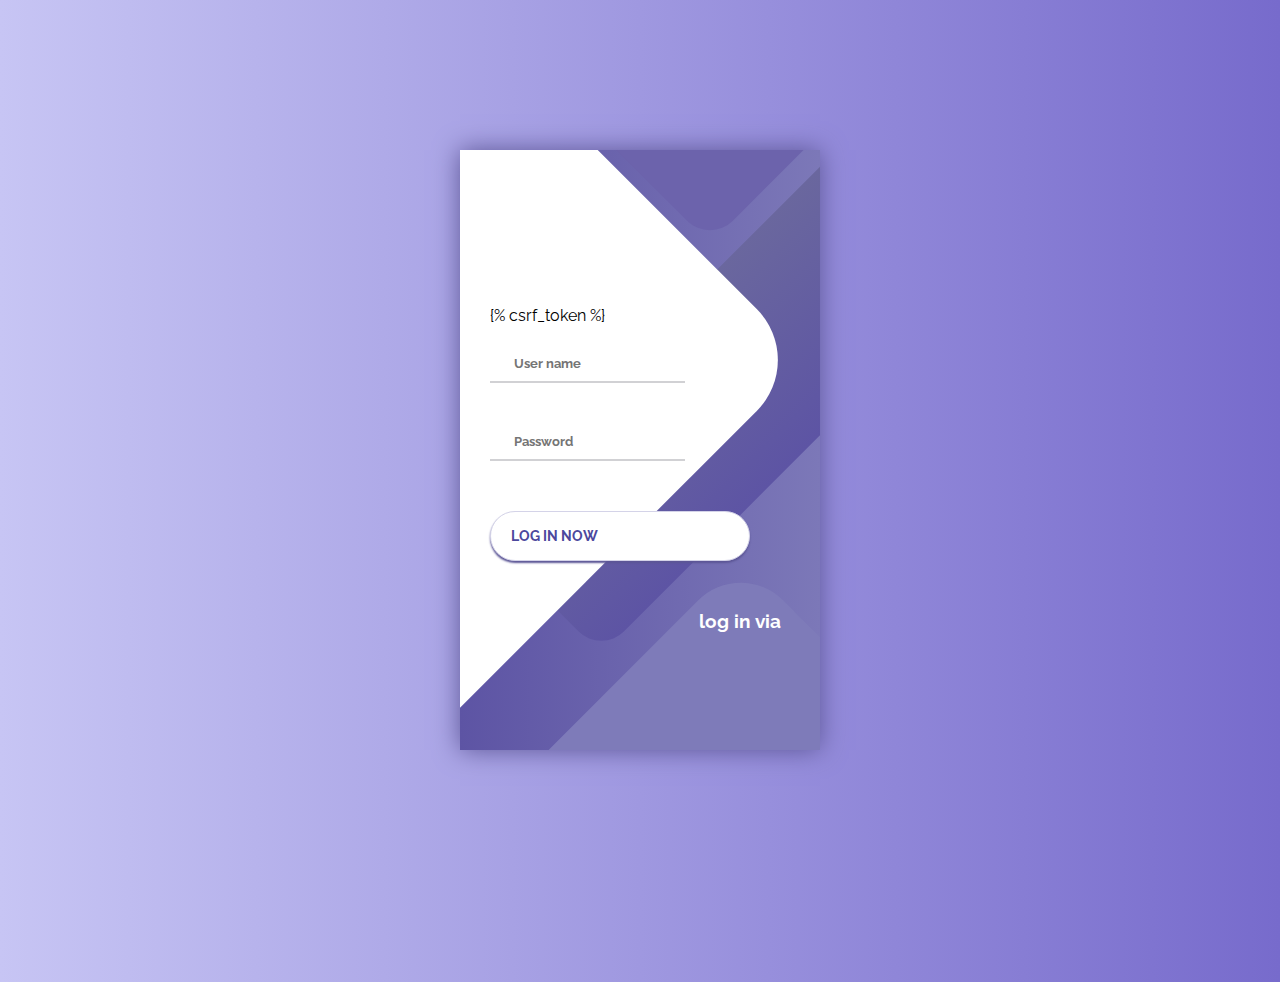
<file: project/pro/templates/login.html>
<!doctype html>
<html lang="en">
  <head>
    <meta charset="utf-8">
    <meta name="viewport" content="width=device-width, initial-scale=1">
    <title>Bootstrap demo</title>
    <link href="https://cdn.jsdelivr.net/npm/bootstrap@5.2.3/dist/css/bootstrap.min.css" rel="stylesheet" integrity="sha384-rbsA2VBKQhggwzxH7pPCaAqO46MgnOM80zW1RWuH61DGLwZJEdK2Kadq2F9CUG65" crossorigin="anonymous">
  </head>
  <style>
    @import url('https://fonts.googleapis.com/css?family=Raleway:400,700');

    * {
        box-sizing: border-box;
        margin: 0;
        padding: 0;	
        font-family: Raleway, sans-serif;
    }
    
    body {
        background: linear-gradient(90deg, #C7C5F4, #776BCC);		
    }
    
    .container {
        display: flex;
        align-items: center;
        justify-content: center;
        min-height: 100vh;
    }
    
    .screen {		
        background: linear-gradient(90deg, #5D54A4, #7C78B8);		
        position: relative;	
        height: 600px;
        width: 360px;	
        box-shadow: 0px 0px 24px #5C5696;
    }
    
    .screen__content {
        z-index: 1;
        position: relative;	
        height: 100%;
    }
    
    .screen__background {		
        position: absolute;
        top: 0;
        left: 0;
        right: 0;
        bottom: 0;
        z-index: 0;
        -webkit-clip-path: inset(0 0 0 0);
        clip-path: inset(0 0 0 0);	
    }
    
    .screen__background__shape {
        transform: rotate(45deg);
        position: absolute;
    }
    
    .screen__background__shape1 {
        height: 520px;
        width: 520px;
        background: #FFF;	
        top: -50px;
        right: 120px;	
        border-radius: 0 72px 0 0;
    }
    
    .screen__background__shape2 {
        height: 220px;
        width: 220px;
        background: #6C63AC;	
        top: -172px;
        right: 0;	
        border-radius: 32px;
    }
    
    .screen__background__shape3 {
        height: 540px;
        width: 190px;
        background: linear-gradient(270deg, #5D54A4, #6A679E);
        top: -24px;
        right: 0;	
        border-radius: 32px;
    }
    
    .screen__background__shape4 {
        height: 400px;
        width: 200px;
        background: #7E7BB9;	
        top: 420px;
        right: 50px;	
        border-radius: 60px;
    }
    
    .login {
        width: 320px;
        padding: 30px;
        padding-top: 156px;
    }
    
    .login__field {
        padding: 20px 0px;	
        position: relative;	
    }
    
    .login__icon {
        position: absolute;
        top: 30px;
        color: #7875B5;
    }
    
    .login__input {
        border: none;
        border-bottom: 2px solid #D1D1D4;
        background: none;
        padding: 10px;
        padding-left: 24px;
        font-weight: 700;
        width: 75%;
        transition: .2s;
    }
    
    .login__input:active,
    .login__input:focus,
    .login__input:hover {
        outline: none;
        border-bottom-color: #6A679E;
    }
    
    .login__submit {
        background: #fff;
        font-size: 14px;
        margin-top: 30px;
        padding: 16px 20px;
        border-radius: 26px;
        border: 1px solid #D4D3E8;
        text-transform: uppercase;
        font-weight: 700;
        display: flex;
        align-items: center;
        width: 100%;
        color: #4C489D;
        box-shadow: 0px 2px 2px #5C5696;
        cursor: pointer;
        transition: .2s;
    }
    
    .login__submit:active,
    .login__submit:focus,
    .login__submit:hover {
        border-color: #6A679E;
        outline: none;
    }
    
    .button__icon {
        font-size: 24px;
        margin-left: auto;
        color: #7875B5;
    }
    
    .social-login {	
        position: absolute;
        height: 140px;
        width: 160px;
        text-align: center;
        bottom: 0px;
        right: 0px;
        color: #fff;
    }
    
    .social-icons {
        display: flex;
        align-items: center;
        justify-content: center;
    }
    
    .social-login__icon {
        padding: 20px 10px;
        color: #fff;
        text-decoration: none;	
        text-shadow: 0px 0px 8px #7875B5;
    }
    
    .social-login__icon:hover {
        transform: scale(1.5);	
    }
    

  </style>
  <body>
    <div class="container">
        <div class="screen">
            <div class="screen__content">
                <form  method="post" class="login">
                    {% csrf_token %}
                    <div class="login__field">
                        <i class="login__icon fas fa-user"></i>
                        <input type="text" class="login__input" placeholder="User name" name="username">
                    </div>
                    <div class="login__field">
                        <i class="login__icon fas fa-lock"></i>
                        <input type="password" class="login__input" placeholder="Password" name="pass1">
                    </div>
                    <button class="button login__submit" type="submit">
                      Log in now
                        <i class="button__icon fas fa-chevron-right"></i>
                    </button>				
                </form>
                <div class="social-login">
                    <h3>log in via</h3>
                    <div class="social-icons">
                        <a href="#" class="social-login__icon fab fa-instagram"></a>
                        <a href="#" class="social-login__icon fab fa-facebook"></a>
                        <a href="#" class="social-login__icon fab fa-twitter"></a>
                    </div>
                </div>
            </div>
            <div class="screen__background">
                <span class="screen__background__shape screen__background__shape4"></span>
                <span class="screen__background__shape screen__background__shape3"></span>		
                <span class="screen__background__shape screen__background__shape2"></span>
                <span class="screen__background__shape screen__background__shape1"></span>
            </div>		
        </div>
    </div>

    <script src="https://cdn.jsdelivr.net/npm/bootstrap@5.2.3/dist/js/bootstrap.bundle.min.js" integrity="sha384-kenU1KFdBIe4zVF0s0G1M5b4hcpxyD9F7jL+jjXkk+Q2h455rYXK/7HAuoJl+0I4" crossorigin="anonymous"></script>
  </body>
</html>
</file>
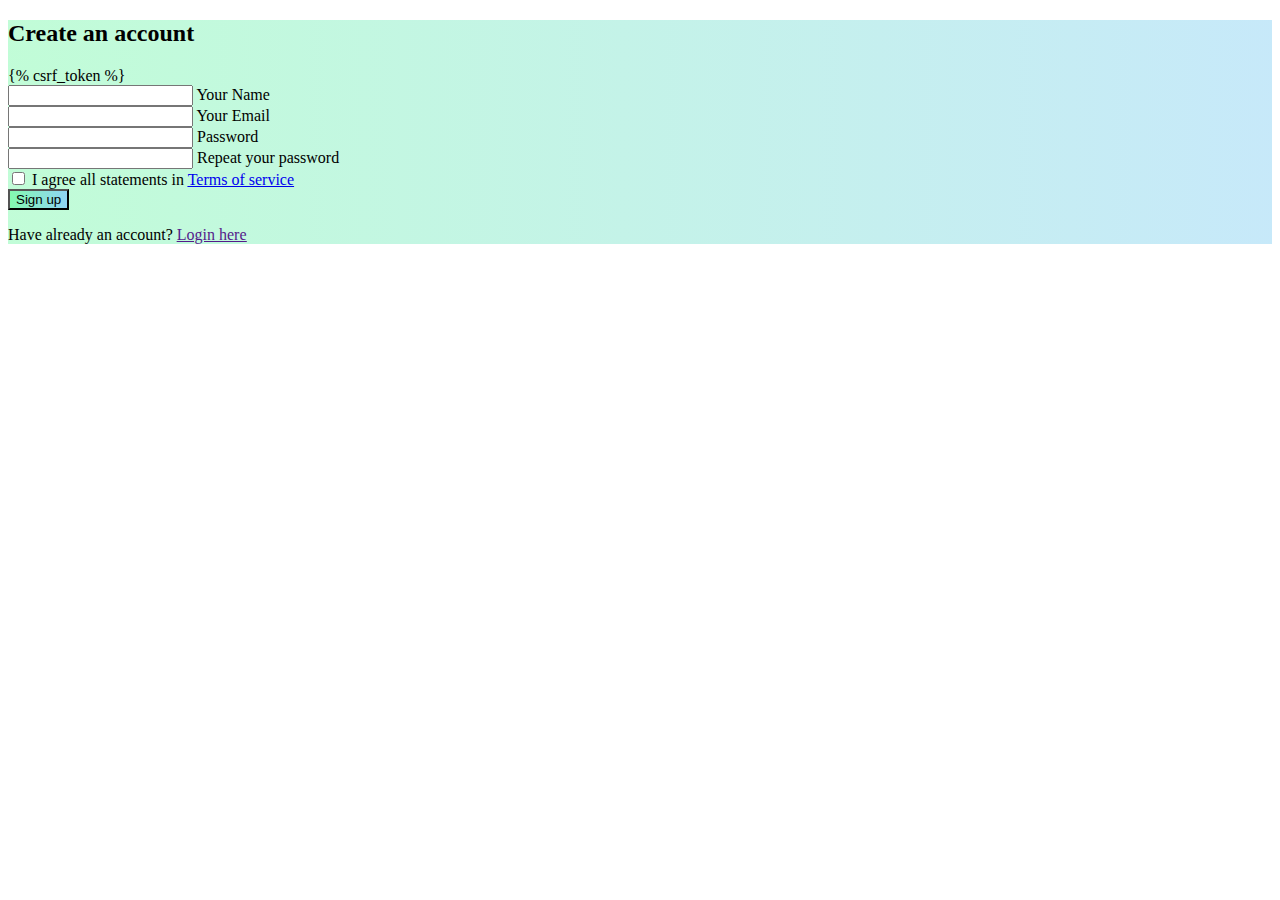
<file: project/pro/templates/signup.html>
<!doctype html>
<html lang="en">
  <head>
    <meta charset="utf-8">
    <meta name="viewport" content="width=device-width, initial-scale=1">
    <title>Bootstrap demo</title>
    <link href="https://cdn.jsdelivr.net/npm/bootstrap@5.2.3/dist/css/bootstrap.min.css" rel="stylesheet" integrity="sha384-rbsA2VBKQhggwzxH7pPCaAqO46MgnOM80zW1RWuH61DGLwZJEdK2Kadq2F9CUG65" crossorigin="anonymous">
  </head>
  <style>
    .gradient-custom-3 {
        /* fallback for old browsers */
        background: #84fab0;
        
        /* Chrome 10-25, Safari 5.1-6 */
        background: -webkit-linear-gradient(to right, rgba(132, 250, 176, 0.5), rgba(143, 211, 244, 0.5));
        
        /* W3C, IE 10+/ Edge, Firefox 16+, Chrome 26+, Opera 12+, Safari 7+ */
        background: linear-gradient(to right, rgba(132, 250, 176, 0.5), rgba(143, 211, 244, 0.5))
        }
        .gradient-custom-4 {
        /* fallback for old browsers */
        background: #84fab0;
        
        /* Chrome 10-25, Safari 5.1-6 */
        background: -webkit-linear-gradient(to right, rgba(132, 250, 176, 1), rgba(143, 211, 244, 1));
        
        /* W3C, IE 10+/ Edge, Firefox 16+, Chrome 26+, Opera 12+, Safari 7+ */
        background: linear-gradient(to right, rgba(132, 250, 176, 1), rgba(143, 211, 244, 1))
        }




  </style>
<body>
    <section class="vh-100 bg-image"
    style="background-image: url('https://mdbcdn.b-cdn.net/img/Photos/new-templates/search-box/img4.webp');">
    <div class="mask d-flex align-items-center h-100 gradient-custom-3">
        <div class="container h-100">
        <div class="row d-flex justify-content-center align-items-center h-100">
            <div class="col-12 col-md-9 col-lg-7 col-xl-6">
            <div class="card" style="border-radius: 15px;">
                <div class="card-body p-5">
                <h2 class="text-uppercase text-center mb-5">Create an account</h2>

                <form method="post">
                    {% csrf_token %}
                    <div class="form-outline mb-4">
                    <input type="text" id="form3Example1cg" class="form-control form-control-lg" name="username" />
                    <label class="form-label" for="form3Example1cg" >Your Name</label>
                    </div>

                    <div class="form-outline mb-4">
                    <input type="email" id="form3Example3cg" class="form-control form-control-lg" name="email"/>
                    <label class="form-label" for="form3Example3cg">Your Email</label>
                    </div>

                    <div class="form-outline mb-4">
                    <input type="password" id="form3Example4cg" class="form-control form-control-lg"  name="pass"/>
                    <label class="form-label" for="form3Example4cg">Password</label>
                    </div>

                    <div class="form-outline mb-4">
                    <input type="password" id="form3Example4cdg" class="form-control form-control-lg" name="cpass" />
                    <label class="form-label" for="form3Example4cdg">Repeat your password</label>
                    </div>

                    <div class="form-check d-flex justify-content-center mb-5">
                    <input class="form-check-input me-2" type="checkbox" value="" id="form2Example3cg" />
                    <label class="form-check-label" for="form2Example3g">
                        I agree all statements in <a href="#!" class="text-body"><u>Terms of service</u></a>
                    </label>
                    </div>

                    <div class="d-flex justify-content-center">
                    <button type="submit"
                        class="btn btn-success btn-block btn-lg gradient-custom-4 text-body ">Sign up</button>
                    </div>

                    <p class="text-center text-muted mt-5 mb-0">Have already an account? <a href=""
                        class="fw-bold text-body"><u>Login here</u></a></p>

                </form>

                </div>
            </div>
            </div>
        </div>
        </div>
    </div>
    </section>

    <script src="https://cdn.jsdelivr.net/npm/bootstrap@5.2.3/dist/js/bootstrap.bundle.min.js" integrity="sha384-kenU1KFdBIe4zVF0s0G1M5b4hcpxyD9F7jL+jjXkk+Q2h455rYXK/7HAuoJl+0I4" crossorigin="anonymous"></script>
  </body>
</html>
</file>
